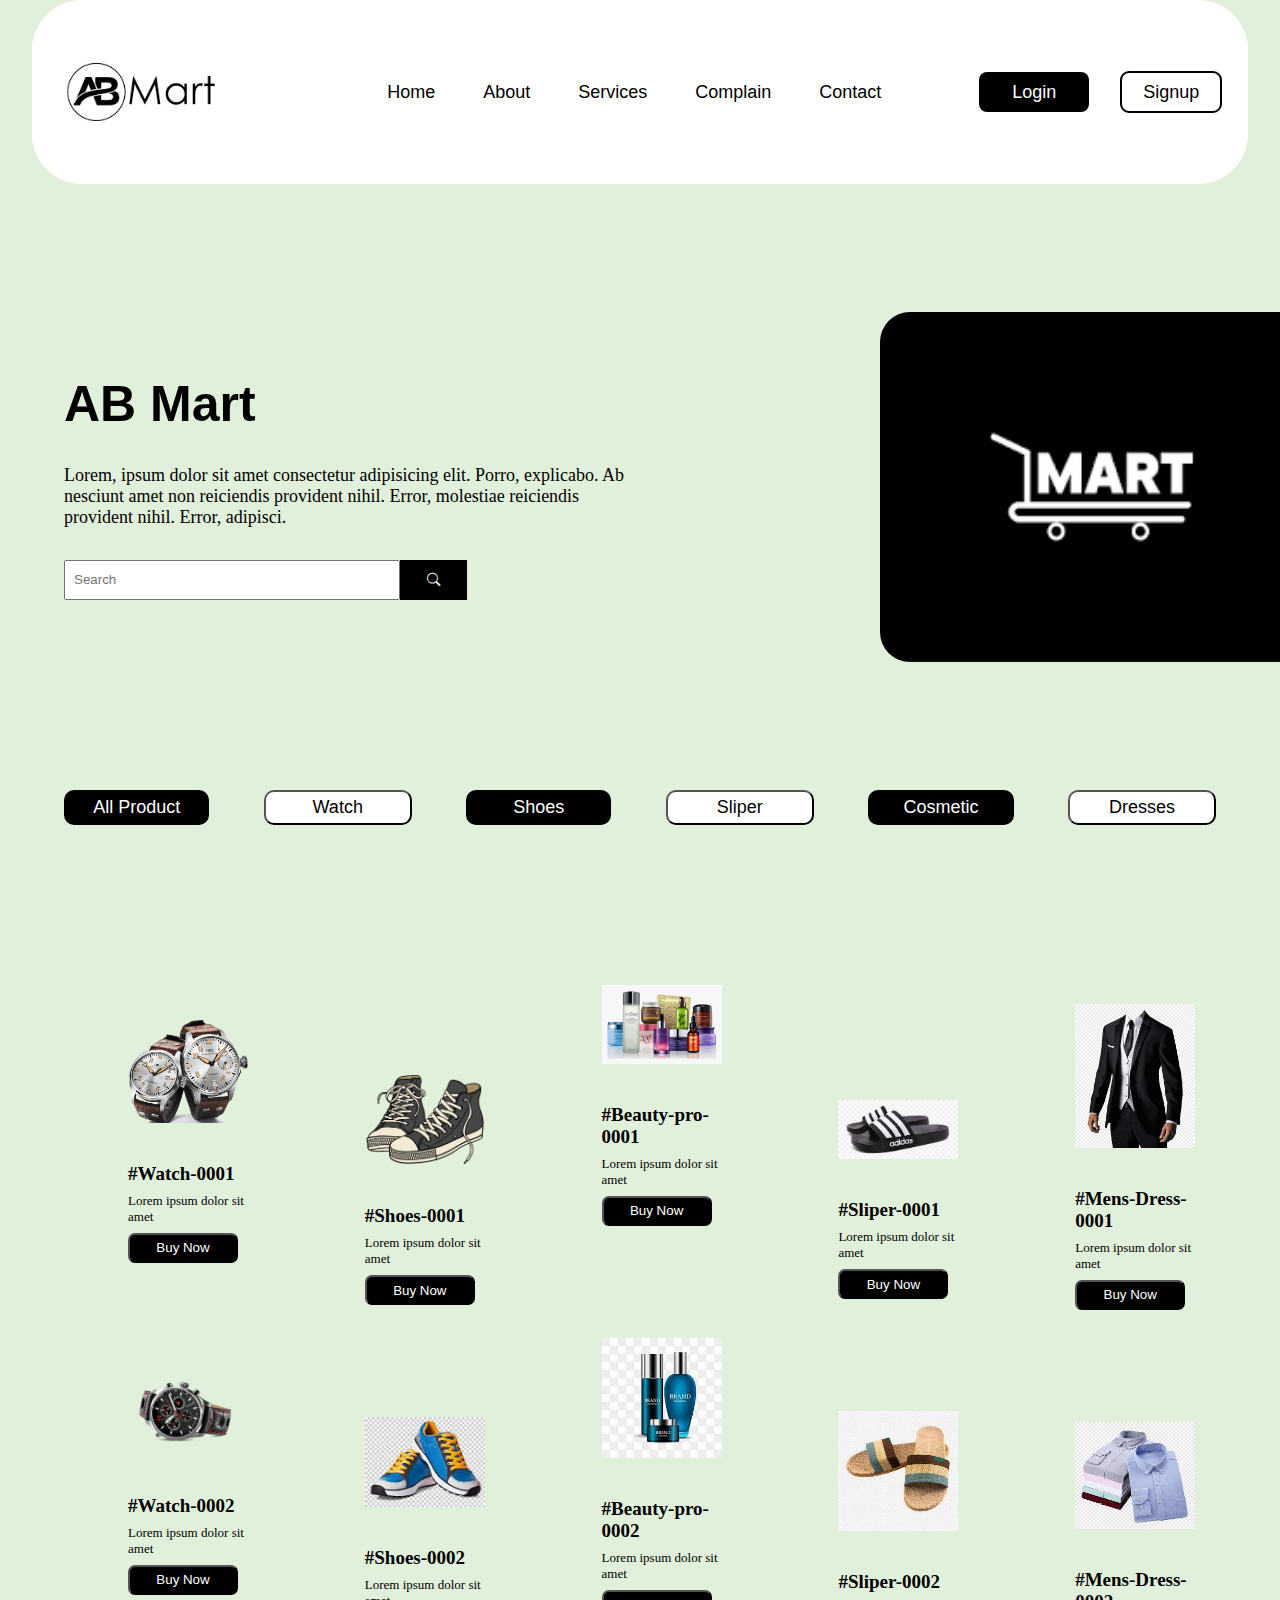
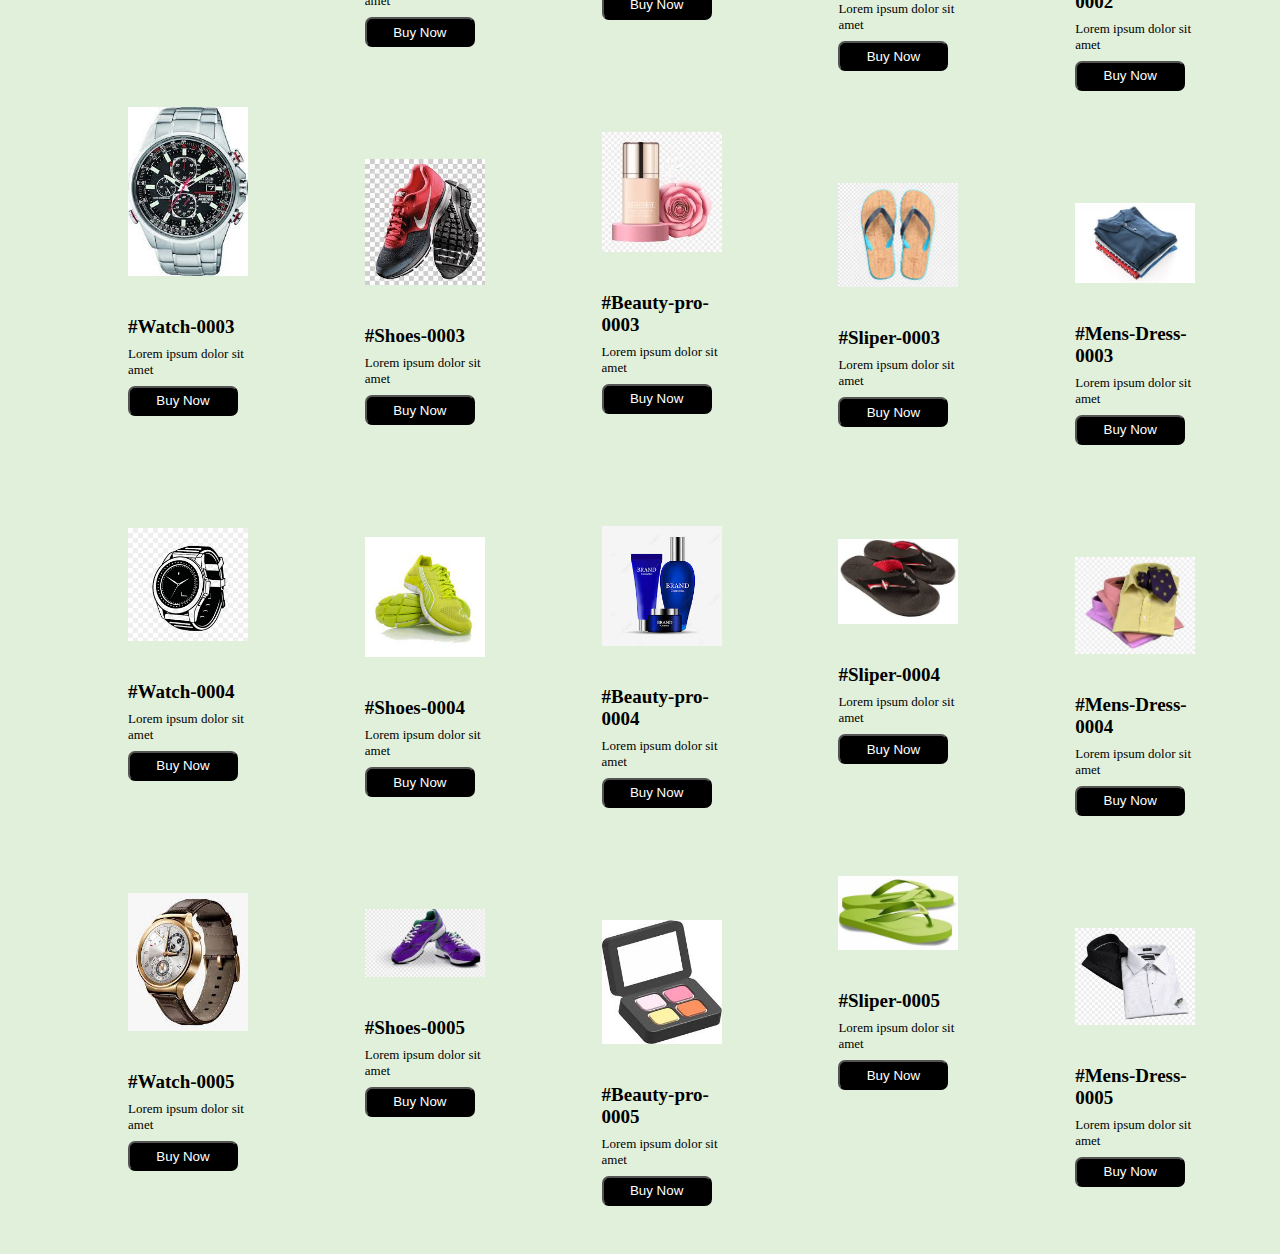
<file: index.html>
<!DOCTYPE html>
<html lang="en">

<head>
    <meta charset="UTF-8">
    <meta name="viewport" content="width=device-width, initial-scale=1.0">
    <link href="https://cdn.jsdelivr.net/npm/bootstrap@5.0.2/dist/css/bootstrap.min.css" rel="stylesheet"
        integrity="sha384-EVSTQN3/azprG1Anm3QDgpJLIm9Nao0Yz1ztcQTwFspd3yD65VohhpuuCOmLASjC" crossorigin="anonymous">
    <link rel="stylesheet" href="https://cdn.jsdelivr.net/npm/bootstrap-icons@1.11.3/font/bootstrap-icons.min.css">
    <script src="https://code.jquery.com/jquery-3.7.1.min.js"
        integrity="sha256-/JqT3SQfawRcv/BIHPThkBvs0OEvtFFmqPF/lYI/Cxo=" crossorigin="anonymous"></script>
    <link rel="stylesheet" href="./style.css">

    <title>Ab Mart</title>

</head>
<style>


</style>

<body>

    <!-- nav bar large start -->

    <nav>
        <div class="logo">
            <img src="./assest/ab mart logo.png" alt="">
        </div>
        <div class="ui">
            <ul>
                <li><a href="">Home</a></li>
                <li><a href="">About</a></li>
                <li><a href="">Services</a></li>
                <li><a href="">Complain</a></li>
                <li><a href="">Contact</a></li>

            </ul>
        </div>
        <div class="btn">
            <a href="C:\Users\anasq\OneDrive\Desktop\New folder (4)\register.html"> <button
                    class="log-in">Login</button></a>
            <a href="C:\Users\anasq\OneDrive\Desktop\New folder (4)\login.html"><button class="sign-up">Signup</button>
            </a>

        </div>
    </nav>


    <!-- nav bar large end -->

    <!-- nav bar mobile start -->


    <nav class="navbar navbar-expand-lg navbar-light bg-light">
        <div class="container-fluid">
            <a class="navbar-brand" href="#">AB Mart</a>
            <button class="navbar-toggler" type="button" data-bs-toggle="collapse"
                data-bs-target="#navbarSupportedContent" aria-controls="navbarSupportedContent" aria-expanded="false"
                aria-label="Toggle navigation">
                <span class="navbar-toggler-icon"></span>
            </button>
            <div class="collapse navbar-collapse" id="navbarSupportedContent">
                <ul class="navbar-nav me-auto mb-2 mb-lg-0">
                    <li class="nav-item">
                        <a class="nav-link active" aria-current="page" href="#">Home</a>
                    </li>
                    <li class="nav-item">
                        <a class="nav-link" href="#">About</a>
                    </li>
                    <li class="nav-item">
                        <a class="nav-link" href="#">Services</a>
                    </li>
                    <li class="nav-item">
                        <a class="nav-link" href="#">Complain</a>
                    </li>
                    <li class="nav-item">
                        <a class="nav-link" href="#">Contact</a>
                    </li>
                    <div class="btn-01">
                        <button class="log-in-01">Login</button>
                        <button class="sign-up-01">Signup</button>

                    </div>

                </ul>
            </div>
        </div>
    </nav>

    <!-- nav bar mobile end -->

    <!-- hero section start -->

    <section class="hero-section">
        <div class="container-01">
            <div class="contant">
                <h1 class="head-01">AB Mart</h1>
                <p class="para-01">Lorem, ipsum dolor sit amet consectetur adipisicing elit. Porro, explicabo. Ab
                    nesciunt amet non reiciendis provident nihil. Error, molestiae reiciendis provident nihil. Error,
                    adipisci.</p>

                <div class="input">
                    <input class="Search-bar" type="text" placeholder="Search">
                    <button class="input-icon"><i class="bi bi-search"></i></button>

                </div>
            </div>
            <div class="image">
                <img class="img-01" src="./assest/hero-img-02.jpg">
            </div>
        </div>
    </section>

    <!-- hero section end -->

    <div>

        <script src="https://cdn.jsdelivr.net/npm/@popperjs/core@2.9.2/dist/umd/popper.min.js"
            integrity="sha384-IQsoLXl5PILFhosVNubq5LC7Qb9DXgDA9i+tQ8Zj3iwWAwPtgFTxbJ8NT4GN1R8p"
            crossorigin="anonymous"></script>
        <script src="https://cdn.jsdelivr.net/npm/bootstrap@5.0.2/dist/js/bootstrap.min.js"
            integrity="sha384-cVKIPhGWiC2Al4u+LWgxfKTRIcfu0JTxR+EQDz/bgldoEyl4H0zUF0QKbrJ0EcQF"
            crossorigin="anonymous"></script>

    </div>

    <div class="product-btn">
        <button class="pro-btn">All Product</button>
        <button class="pro-btn-01">Watch</button>
        <button class="pro-btn">Shoes</button>
        <button class="pro-btn-01">Sliper</button>
        <button class="pro-btn">Cosmetic</button>
        <button class="pro-btn-01">Dresses</button>
    </div>
    <div class="container-02">
        <div class="pro-card">

            <div class="card-img-para">
                <img class="cd-img" src="./assest/watch-01.png" alt="">
                <h1 class="pro-head-01">#Watch-0001</h1>
                <p class="pro-para-01">Lorem ipsum dolor sit amet</p>
                <button class="pro-detail-btn">Buy Now</button>
            </div>

            <div class="card-img-para">
                <img class="cd-img" src="./assest/watch-02.png" alt="">
                <h1 class="pro-head-01">#Watch-0002</h1>
                <p class="pro-para-01">Lorem ipsum dolor sit amet</p>
                <button class="pro-detail-btn">Buy Now</button>
            </div>

            <div class="card-img-para">
                <img class="cd-img" src="./assest/watch-03.jpeg" alt="">
                <h1 class="pro-head-01">#Watch-0003</h1>
                <p class="pro-para-01">Lorem ipsum dolor sit amet</p>
                <button class="pro-detail-btn">Buy Now</button>
            </div>

            <div class="card-img-para">
                <img class="cd-img" src="./assest/watch-04.png" alt="">
                <h1 class="pro-head-01">#Watch-0004</h1>
                <p class="pro-para-01">Lorem ipsum dolor sit amet</p>
                <button class="pro-detail-btn">Buy Now</button>
            </div>

            <div class="card-img-para">
                <img class="cd-img" src="./assest/watch-05.jpeg" alt="">
                <h1 class="pro-head-01">#Watch-0005</h1>
                <p class="pro-para-01">Lorem ipsum dolor sit amet</p>
                <button class="pro-detail-btn">Buy Now</button>
            </div>

        </div>
        <div class="pro-card">


            <div class="card-img-para">
                <img class="cd-img" src="./assest/shoes-01.png" alt="">
                <h1 class="pro-head-01">#Shoes-0001</h1>
                <p class="pro-para-01">Lorem ipsum dolor sit amet</p>
                <button class="pro-detail-btn">Buy Now</button>
            </div>


            <div class="card-img-para">
                <img class="cd-img" src="./assest/shoes-02.jpeg" alt="">
                <h1 class="pro-head-01">#Shoes-0002</h1>
                <p class="pro-para-01">Lorem ipsum dolor sit amet</p>
                <button class="pro-detail-btn">Buy Now</button>
            </div>


            <div class="card-img-para">
                <img class="cd-img" src="./assest/shoes-03.jpeg" alt="">
                <h1 class="pro-head-01">#Shoes-0003</h1>
                <p class="pro-para-01">Lorem ipsum dolor sit amet</p>
                <button class="pro-detail-btn">Buy Now</button>
            </div>

            <div class="card-img-para">
                <img class="cd-img" src="./assest/shoes-04.jpeg" alt="">
                <h1 class="pro-head-01">#Shoes-0004</h1>
                <p class="pro-para-01">Lorem ipsum dolor sit amet</p>
                <button class="pro-detail-btn">Buy Now</button>
            </div>

            <div class="card-img-para">
                <img class="cd-img" src="./assest/shoes-05.jpeg" alt="">
                <h1 class="pro-head-01">#Shoes-0005</h1>
                <p class="pro-para-01">Lorem ipsum dolor sit amet</p>
                <button class="pro-detail-btn">Buy Now</button>
            </div>

        </div>
        <div class="pro-card">


            <div class="card-img-para">
                <img class="cd-img" src="./assest/cosmetics-01.png" alt="">
                <h1 class="pro-head-01">#Beauty-pro-0001</h1>
                <p class="pro-para-01">Lorem ipsum dolor sit amet</p>
                <button class="pro-detail-btn">Buy Now</button>
            </div>


            <div class="card-img-para">
                <img class="cd-img" src="./assest/cosmetics-02.jpeg" alt="">
                <h1 class="pro-head-01">#Beauty-pro-0002</h1>
                <p class="pro-para-01">Lorem ipsum dolor sit amet</p>
                <button class="pro-detail-btn">Buy Now</button>
            </div>


            <div class="card-img-para">
                <img class="cd-img" src="./assest/cosmetics-03.jpeg" alt="">
                <h1 class="pro-head-01">#Beauty-pro-0003</h1>
                <p class="pro-para-01">Lorem ipsum dolor sit amet</p>
                <button class="pro-detail-btn">Buy Now</button>
            </div>


            <div class="card-img-para">
                <img class="cd-img" src="./assest/cosmetics-04.jpeg" alt="">
                <h1 class="pro-head-01">#Beauty-pro-0004</h1>
                <p class="pro-para-01">Lorem ipsum dolor sit amet</p>
                <button class="pro-detail-btn">Buy Now</button>
            </div>


            <div class="card-img-para">
                <img class="cd-img" src="./assest/cosmetics05.jpeg" alt="">
                <h1 class="pro-head-01">#Beauty-pro-0005</h1>
                <p class="pro-para-01">Lorem ipsum dolor sit amet</p>
                <button class="pro-detail-btn">Buy Now</button>
            </div>

        </div>
        <div class="pro-card">

            <div class="card-img-para">
                <img class="cd-img" src="./assest/sliper-01.jpg" alt="">
                <h1 class="pro-head-01">#Sliper-0001</h1>
                <p class="pro-para-01">Lorem ipsum dolor sit amet</p>
                <button class="pro-detail-btn">Buy Now</button>
            </div>


            <div class="card-img-para">
                <img class="cd-img" src="./assest/sliper-02.jpeg" alt="">
                <h1 class="pro-head-01">#Sliper-0002</h1>
                <p class="pro-para-01">Lorem ipsum dolor sit amet</p>
                <button class="pro-detail-btn">Buy Now</button>
            </div>

            <div class="card-img-para">
                <img class="cd-img" src="./assest/sliper-03.jpeg" alt="">
                <h1 class="pro-head-01">#Sliper-0003</h1>
                <p class="pro-para-01">Lorem ipsum dolor sit amet</p>
                <button class="pro-detail-btn">Buy Now</button>
            </div>


            <div class="card-img-para">
                <img class="cd-img" src="./assest/sliper-04.jpeg" alt="">
                <h1 class="pro-head-01">#Sliper-0004</h1>
                <p class="pro-para-01">Lorem ipsum dolor sit amet</p>
                <button class="pro-detail-btn">Buy Now</button>
            </div>


            <div class="card-img-para">
                <img class="cd-img" src="./assest/sliper-05.jpeg" alt="">
                <h1 class="pro-head-01">#Sliper-0005</h1>
                <p class="pro-para-01">Lorem ipsum dolor sit amet</p>
                <button class="pro-detail-btn">Buy Now</button>
            </div>


        </div>
        <div class="pro-card">


            <div class="card-img-para">
                <img class="cd-img" src="./assest/dresses-01.png" alt="">
                <h1 class="pro-head-01">#Mens-Dress-0001</h1>
                <p class="pro-para-01">Lorem ipsum dolor sit amet</p>
                <button class="pro-detail-btn">Buy Now</button>
            </div>


            <div class="card-img-para">
                <img class="cd-img" src="./assest/dresses-02.jpeg" alt="">
                <h1 class="pro-head-01">#Mens-Dress-0002</h1>
                <p class="pro-para-01">Lorem ipsum dolor sit amet</p>
                <button class="pro-detail-btn">Buy Now</button>
            </div>

            <div class="card-img-para">
                <img class="cd-img" src="./assest/dresses-03.jpeg" alt="">
                <h1 class="pro-head-01">#Mens-Dress-0003</h1>
                <p class="pro-para-01">Lorem ipsum dolor sit amet</p>
                <button class="pro-detail-btn">Buy Now</button>
            </div>


            <div class="card-img-para">
                <img class="cd-img" src="./assest/dresses-04.jpeg" alt="">
                <h1 class="pro-head-01">#Mens-Dress-0004</h1>
                <p class="pro-para-01">Lorem ipsum dolor sit amet</p>
                <button class="pro-detail-btn">Buy Now</button>
            </div>


            <div class="card-img-para">
                <img class="cd-img" src="./assest/dresses-05.png" alt="">
                <h1 class="pro-head-01">#Mens-Dress-0005</h1>
                <p class="pro-para-01">Lorem ipsum dolor sit amet</p>
                <button class="pro-detail-btn">Buy Now</button>
            </div>

        </div>
    </div>
</body>


</html>
</file>
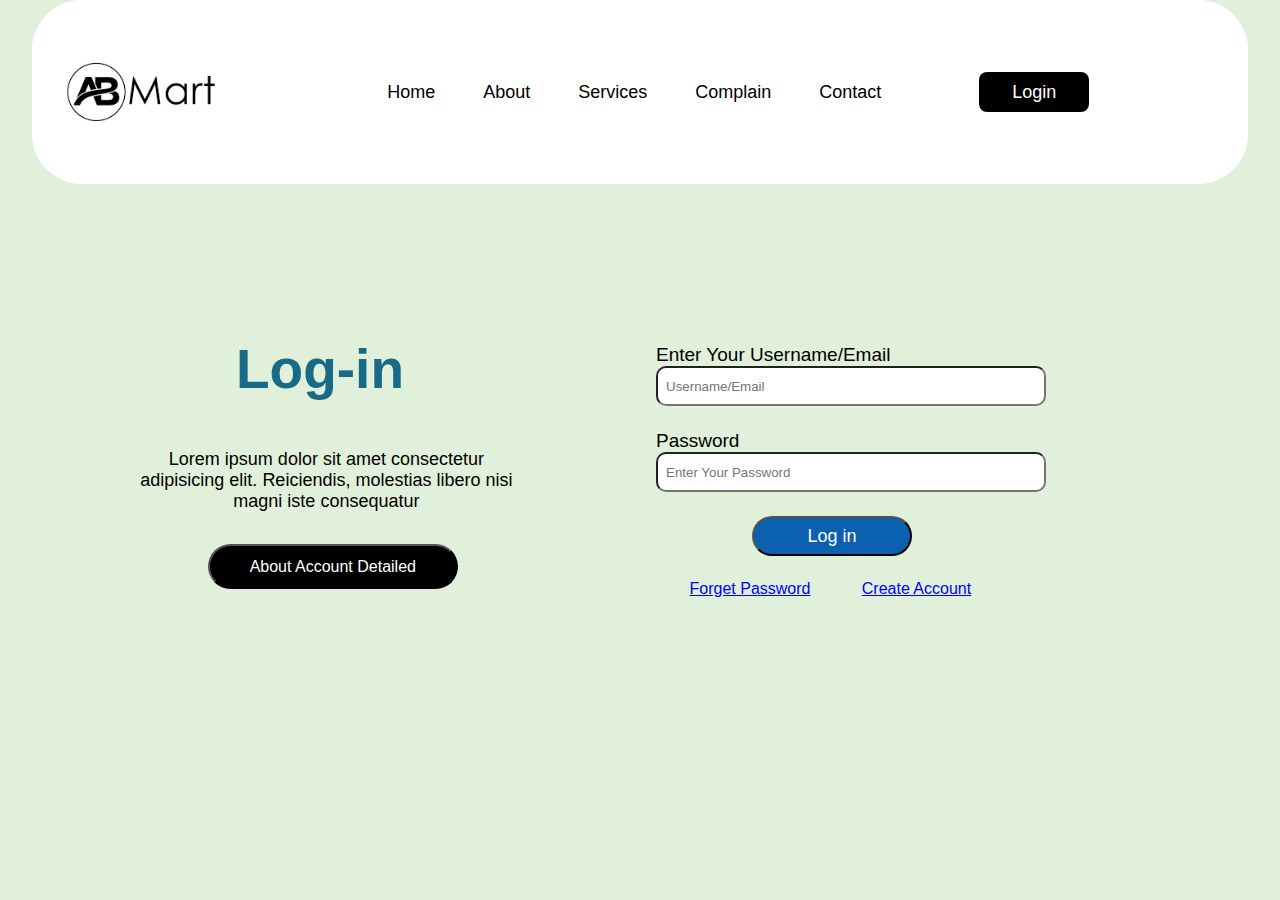
<file: login.html>
<!DOCTYPE html>
<html lang="en">

<head>
    <meta charset="UTF-8">
    <meta name="viewport" content="width=device-width, initial-scale=1.0">
    <link rel="stylesheet" href="./style.css">
    <title>Log in | foam</title>
</head>
<style>
    form {
        width: 80%;
        height: 100%;
        margin: auto;
        display: flex;
        flex-direction: row;
        align-items: center;
        margin-top: 5rem;
        gap: 2rem;
        padding-bottom: 5rem;
        border-radius: 50px;
    }

    .login-contant {
        width: 50%;
        height: 100%;
    }

    .main-foam {
        width: 50%;
        display: flex;
        flex-direction: column;
        height: 100%;
        margin-top: 1rem;
        gap: 1.5rem;
        display: flex;
    }

    .login-main-head {
        font-family: sans-serif;
        font-size: 55px;
        padding-right: 7rem;
        margin: auto;
        text-align: center;
        padding-bottom: 3rem;
        color: #176B87;
    }

    .login-main-para {
        width: 80%;
        text-align: center;
        font-size: 18px;
        font-family: sans-serif;
        text-align: center;
        color: black;
    }

    .forget-password {
        width: 70%;
        font-size: 16px;
        outline: none;
        border: none;
        background-color: transparent;
        text-decoration: underline;
        color: blue;
    }

    .forget-password-01 {
        width: 180px;
        font-size: 16px;
        outline: none;
        background-color: transparent;
        border: none;
        text-decoration: underline;
        color: blue;
    }

    .main-btn-div {
        align-items: center;
        margin: auto;
        padding-left: 5rem;
        padding-top: 2rem;
    }

    .log-in-contant-btn {
        width: 60%;
        font-size: 16px;
        background-color: transparent;
        color: white;
        background-color: black;
        height: 45px;
        border-radius: 25px;
    }

    .log-in-contant-btn:hover {
        width: 45%;
        font-size: 16px;
        background-color: transparent;
        color: black;
        background-color: white;
        height: 45px;
        border-radius: 25px;
    }

    .main-login-foam-btn {
        padding-left: 6rem;
    }

    .log-in-foam-login-btn {
        width: 40%;
        height: 40px;
        background-color: #0B60B0;
        font-size: 18px;
        color: white;
        border-radius: 30px;
        margin: auto;
    }

    .forget-new-btn {
        display: flex;
        justify-content: flex-start;
        align-items: flex-start;
        margin: auto;
        padding-right: 7rem;
        gap: 1rem;

    }
</style>

<body>
    <nav>
        <div class="logo">
            <img src="./assest/ab mart logo.png" alt="">
        </div>
        <div class="ui">
            <ul>
                <li><a href="">Home</a></li>
                <li><a href="">About</a></li>
                <li><a href="">Services</a></li>
                <li><a href="">Complain</a></li>
                <li><a href="">Contact</a></li>

            </ul>
        </div>
        <div class="btn">
            <a href="C:\Users\anasq\OneDrive\Desktop\New folder (4)\register.html"> <button
                    class="log-in">Login</button></a>
        </div>
    </nav>

    <form>
        <div class="login-contant">
            <h1 class="login-main-head">Log-in</h1>
            <p class="login-main-para">Lorem ipsum dolor sit amet consectetur adipisicing elit. Reiciendis, molestias
                libero nisi magni iste
                consequatur</p>
            <div class="main-btn-div">
                <button class="log-in-contant-btn">About Account Detailed</button>
            </div>
        </div>

        <div class="main-foam">
            <div class="login-foam">
                <label class="label-001" for="">Enter Your Username/Email</label> <br>
                <input class="input-1" type="text email" placeholder="Username/Email">
            </div>
            <div class="login-foam">
                <label class="label-001" for="">Password</label> <br>
                <input class="input-1" type="password" placeholder="Enter Your Password">
            </div>
            <div class="main-login-foam-btn">
                <button class="log-in-foam-login-btn">Log in</button>
            </div>
            <div class="forget-new-btn">
                <button class="forget-password">Forget Password</button>
                <a href="C:\Users\anasq\OneDrive\Desktop\New folder (4)\register.html"> <button
                        class="forget-password-01">Create Account</button>
                </a>
            </div>

        </div>


    </form>

</body>

</html>
</file>
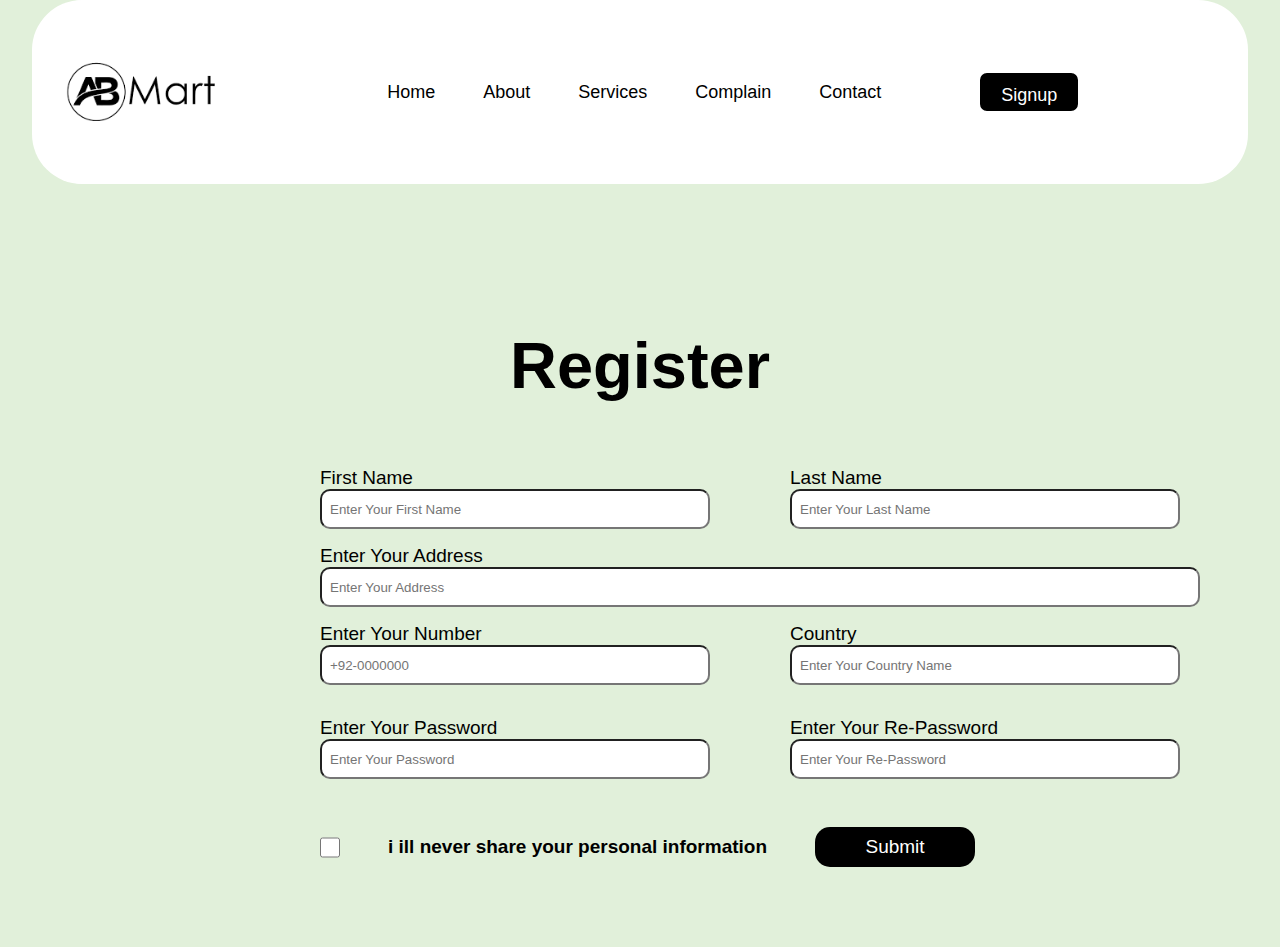
<file: register.html>
<!DOCTYPE html>
<html lang="en">

<head>
    <meta charset="UTF-8">
    <meta name="viewport" content="width=device-width, initial-scale=1.0">
    <link rel="stylesheet" href="./style.css">
    <title>Document</title>
</head>
<style>

</style>

<body>
    <nav>
        <div class="logo">
            <img src="./assest/ab mart logo.png" alt="">
        </div>
        <div class="ui">
            <ul>
                <li><a href="">Home</a></li>
                <li><a href="">About</a></li>
                <li><a href="">Services</a></li>
                <li><a href="">Complain</a></li>
                <li><a href="">Contact</a></li>

            </ul>
        </div>
        <div class="btn">
            <a href="C:\Users\anasq\OneDrive\Desktop\New folder (4)\login.html"><button
                    class="sign-up-01">Signup</button> </a>

        </div>
    </nav>
    <form>

        <h1 class="R-head">Register</h1>

        <div class="main-div-foam">
            <div class="foam-1">

                <label class="label-001" for="">First Name</label> <br>
                <input class="input-1" type="text" placeholder="Enter Your First Name">

            </div>
            <div class="foam-1">
                <label class="label-001" for="">Last Name</label> <br>
                <input class="input-1" type="text" placeholder="Enter Your Last Name">
            </div>
        </div>
        <div class="main-div-foam">
            <div class="foam-2">

                <label class="label-001" for="">Enter Your Address</label> <br>
                <input class="input-01" type="text" placeholder="Enter Your Address">

            </div>
        </div>
        <div class="main-div-foam">

            <div class="foam-1">

                <label class="label-001" for="">Enter Your Number</label> <br>
                <input class="input-1" type="number" placeholder="+92-0000000">
            </div>

            <div class="foam-1">

                <label class="label-001" for="">Country</label> <br>
                <input class="input-1" type="text" placeholder="Enter Your Country Name">

            </div>
        </div>

        <div class="main-div-foam">

            <div class="foam-1">

                <label class="label-001" for="">Enter Your Password</label> <br>
                <input class="input-1" type="password" placeholder="Enter Your Password">
            </div>

            <div class="foam-1">

                <label class="label-001" for="">Enter Your Re-Password</label> <br>
                <input class="input-1" type="password" placeholder="Enter Your Re-Password">

            </div>
        </div>
        <div class="c-box">
            <input class="check-box" type="checkbox">
            <h1>i ill never share your personal information</h1>
            <button class="detailed-submit">Submit</button>

        </div>
    </form>


</body>

</html>
</file>
<file: style.css>
* {
    padding: 0;
    margin: 0;
    box-sizing: border-box;
}

/* nav bar large css start */
body {
    background-color: #E1F0DA;
}

nav {
    width: 95%;
    height: 100%;
    display: flex;
    flex-direction: row;
    text-align: center;
    align-items: center;
    margin: auto;
    background-color: white;
    border-radius: 50px;
}

.logo {
    width: 20%;
    height: 100%;
    display: flex;
    flex-direction: row;
}

.ui {
    width: 50%;
    height: 100%;
    display: flex;
    flex-direction: row;
    padding-left: 6rem;
}

.btn {
    width: 30%;
    height: 100%;
    display: flex;
    flex-direction: row;
    gap: 2rem;
    padding-left: 6rem;
}

.logo img {
    width: 200px;
    padding-left: 1rem;
    border-radius: 50px;
}


ul {
    display: flex;
    flex-direction: row;
    gap: 3rem;
    font-size: 18px;
    padding-left: 1rem;
    font-family: sans-serif;
}

li {
    list-style: none;
}

a {
    text-decoration: none;
    color: black;
    font-weight: 500;
}

a:hover {
    color: black;
    font-weight: 500;
    text-decoration: underline;
}

.log-in {
    width: 110px;
    height: 40px;
    font-size: 18px;
    background-color: black;
    color: white;
    outline: none;
    border: none;
    border-radius: 8px;
}

.log-in:hover {
    width: 110px;
    height: 40px;
    font-size: 18px;
    background-color: transparent;
    color: black;
    outline: none;
    border: none;
    border-radius: 8px;
    outline: auto;
    border: black;
}

.sign-up {
    width: 100px;
    height: 40px;
    font-size: 18px;
    background-color: white;
    color: black;
    border-radius: 8px;
    outline: auto;
    border: black;
}

.sign-up:hover {
    width: 100px;
    height: 40px;
    font-size: 18px;
    background-color: black;
    color: white;
    border-radius: 8px;
    outline: none;
    border: none;
}

.navbar {
    display: none;
}

/* nav bar large css end */

/* nav bar mobile css start */

.navbar {
    text-align: center;
    align-items: center;
    margin: auto;
}

.navbar-brand {
    font-size: 36px;
    font-weight: 600;
    font-family: sans-serif;
    color: black !important;
    padding-left: 1rem;
}

.nav-link {
    text-decoration: none;
    color: black !important;
    font-weight: 500 !important;
}

.btn-01 {
    width: 30%;
    height: 100%;
    display: flex;
    flex-direction: row;
    gap: 4rem;
    padding-left: 3rem;
}

.log-in-01 {
    padding: 0.8rem;
    font-size: 16px;
    background-color: black;
    color: white;
    outline: none;
    border: none;
    border-radius: 5px;
}

.log-in-01:hover {
    padding: 0.8rem !important;
    font-size: 16px !important;
    background-color: white !important;
    color: black !important;
    outline: none !important;
    border: none !important;
    border-radius: 5px !important;
    outline: auto !important;
    border: black !important;
}

.sign-up-01 {
    padding: 0.8rem;
    font-size: 16px;
    background-color: white;
    color: black;
    border-radius: 5px;
    outline: auto;
    border: black;
}

.sign-up-01:hover {
    padding: 0.8rem !important;
    font-size: 16px !important;
    background-color: black !important;
    color: white !important;
    border-radius: 5px !important;
    outline: none !important;
    border: none !important;
}

@media only screen and (max-width: 460px) {
    nav {
        display: none;
    }

    .navbar {
        display: block;
    }
}

/* nav bar mobile css end */

/* hero section css start */

.hero-section {
    width: 100%;
    height: 100%;
    display: flex;
    flex-direction: row;
}

.container-01 {
    width: 95%;
    height: 100%;
    display: flex;
    flex-direction: row;
    margin: auto;
    align-items: center;
    padding-top: 8rem;
}

.contant {
    width: 50%;
    height: 100%;
    display: flex;
    flex-direction: column;
    padding-left: 2rem;
}

.image {
    width: 50%;
    height: 100%;
    display: flex;
    flex-direction: row;
    padding-left: 15rem;
    margin: auto;
}

.head-01 {
    font-size: 50px;
    font-weight: 800;
    font-family: sans-serif;
    color: black;
    padding-bottom: 2rem;
}

.para-01 {
    color: black;
    font-size: 18px;
    padding-bottom: 2rem;
}

.Search-bar {
    width: 100%;
    height: 40px;
    padding-left: 0.5rem;
    font-family: sans-serif;
}

.input {
    display: flex;
    flex-direction: row;
    width: 70%;
    height: 100%;
}

.input-icon {
    width: 20%;
    background-color: black;
    color: white;
    border: none;
}

.img-01 {
    width: 450px;
    height: 350PX;
    border-radius: 30px;
}

@media only screen and (max-width: 460px) {
    .container-01 {
        width: 100%;
        height: 100%;
        display: flex;
        flex-direction: column;
        margin: auto;
        align-items: center;
        padding-top: 8rem;
        overflow: hidden;
        justify-content: center !important;

    }

    .contant {
        width: 100%;
        height: 100%;
        display: flex;
        flex-direction: column;
        padding-left: 2rem;
    }

    .image {
        width: 100%;
        height: 100%;
        display: flex;
        flex-direction: column;
        padding-top: 5rem;
        padding: 1.7rem;

    }

    .img-01 {
        width: 90%;
        height: 120%;
    }

    .input {
        display: flex;
        flex-direction: row;
        width: 90%;
        height: 100%;
    }

}

/* hero section css end */

.product-btn {
    width: 90%;
    height: 100%;
    display: flex;
    flex-direction: row;
    margin: auto;
    align-items: center;
    padding-top: 8rem;
    gap: 3.4rem;
}

.pro-btn {
    width: 40%;
    height: 35px;
    background-color: black;
    color: white;
    border-radius: 10px;
    font-size: 18px;
    outline: none;
    border: none;
}



.pro-btn:hover {
    background-color: transparent;
    color: black;
    outline: auto;
    border: black;
}

.pro-btn-01 {
    width: 40%;
    height: 35px;
    background-color: white;
    color: black;
    border-radius: 10px;
    font-size: 18px;
}

.pro-btn-01:hover {
    width: 40%;
    height: 35px;
    background-color: black;
    color: white;
    border-radius: 10px;
    font-size: 18px;
}

.container-02 {
    width: 90%;
    height: 100%;
    display: flex;
    flex-direction: row;
    gap: 4rem;
    padding-left: 2rem;
    padding-top: 5rem;
    margin: auto;
}

.pro-card {
    width: 30%;
    height: 100%;
    display: flex;
    flex-direction: column;
    margin: auto;
    align-items: center;
    gap: 4rem;
    padding-top: 5rem;
}

.card-img-para {
    width: 100%;
    height: 100%;
    display: flex;
    gap: 0.5rem;
    flex-direction: column;
    justify-content: center;
    padding-left: 2rem;
    margin: auto;
    padding-bottom: 3rem;
}

.cd-img {
    width: 120px;
}

.pro-head-01 {
    font-size: 19px;
    padding-top: 2rem;
}

.pro-para-01 {
    font-size: 13px;
    color: black;
}

.pro-detail-btn {
    width: 110px;
    height: 30px;
    background-color: black;
    color: white;
    border-radius: 7px;
}

/* register page navbar css start */

.sign-up-01 {
    width: 100px;
    height: 40px;
    font-size: 18px;
    background-color: black;
    color: white;
    border-radius: 8px;
    outline: auto;
    border: black;
}

/* register page css end */

/* register page css start */

.R-head {
    font-family: sans-serif;
    font-size: 65px;
    align-items: center;
    margin: auto;
    text-align: center;
    padding-top: 1rem;
    padding-bottom: 3rem;
    color: black;
}

form {
    width: 75%;
    height: 100%;
    margin: auto;
    padding-bottom: 3rem;
    margin-top: 4rem;
    justify-content: center;
    align-items: center;
    border-radius: 50px;
    padding-top: 4rem;
    background-color: #E1F0DA;
}

.main-div-foam {
    display: flex;
    flex-direction: row;
    margin: auto;
    gap: 5rem;
    padding-left: 10rem;
}

.label-001 {
    font-family: sans-serif;
    font-size: 19px;
    color: black;
}

.input-1 {
    width: 390px;
    height: 40px;
    padding-left: 0.5rem;
    border-radius: 10px;
}

.foam-1 {
    padding-bottom: 1rem;
    padding-top: 1rem;
}

.input-01 {
    width: 880px;
    height: 40px;
    padding-left: 0.5rem;
    border-radius: 10px;
}

.c-box {
    display: flex;
    flex-direction: row;
    padding-left: 10rem;
    align-items: center;
    margin: auto;
    padding-top: 2rem;
    gap: 3rem;
    padding-bottom: 2rem;
}

input {
    width: 20px;
    height: 25px;
}

.c-box h1 {
    font-size: 19px;
    font-family: sans-serif;
    color: #000000;
}

.detailed-submit {
    width: 20%;
    height: 40px;
    border-radius: 15px;
    background-color: black;
    outline: none;
    border: none;
    color: white;
    font-size: 19px;
}

/* register page css end */
</file>
